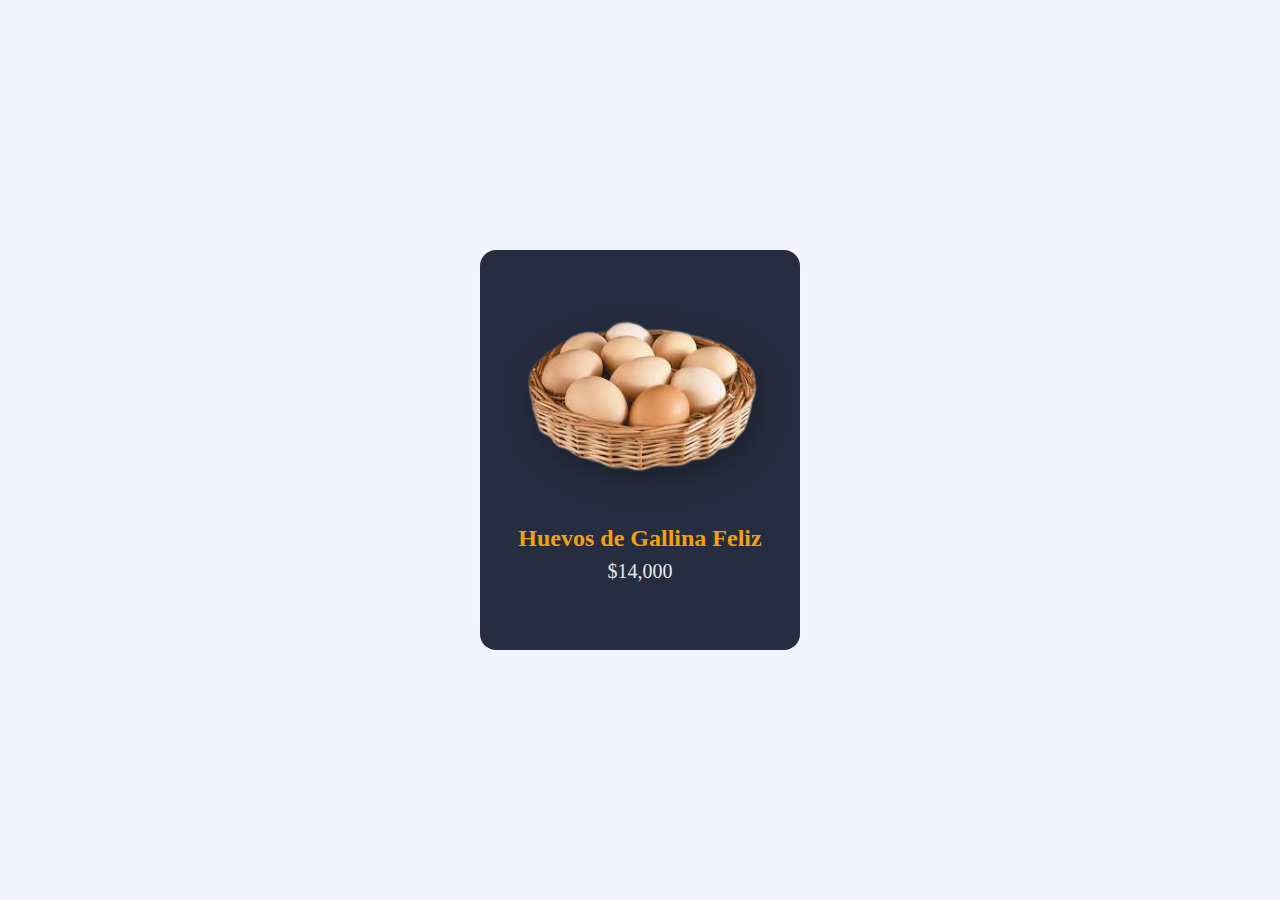
<file: producto_card/producto_card_huevos/index.html>
<!DOCTYPE html>
<html lang="es">

<head>
    <meta charset="UTF-8">
    <meta name="viewport" content="width=device-width, initial-scale=1.0">

    <link rel="stylesheet" href="./css/main.css">
    <title>Card de producto</title>
</head>

<body>
    <div class="container">
        <div class="card">
            <img src="./img/huevos1-removebg-preview.png" alt="" class="card__img">

            <div class="card__data">
                <h1 class="card__title">Huevos de Gallina Feliz</h1>
                <span class="card__preci">$14,000</span>
                <p class="card__description">Gallinas criadas al aire libre garantizando su comportamiento natural y
                    libres de estrés..</p>
                <a href="#" class="card__button">Comprar ahora!</a>
            </div>
        </div>
    </div>
</body>

</html>
</file>
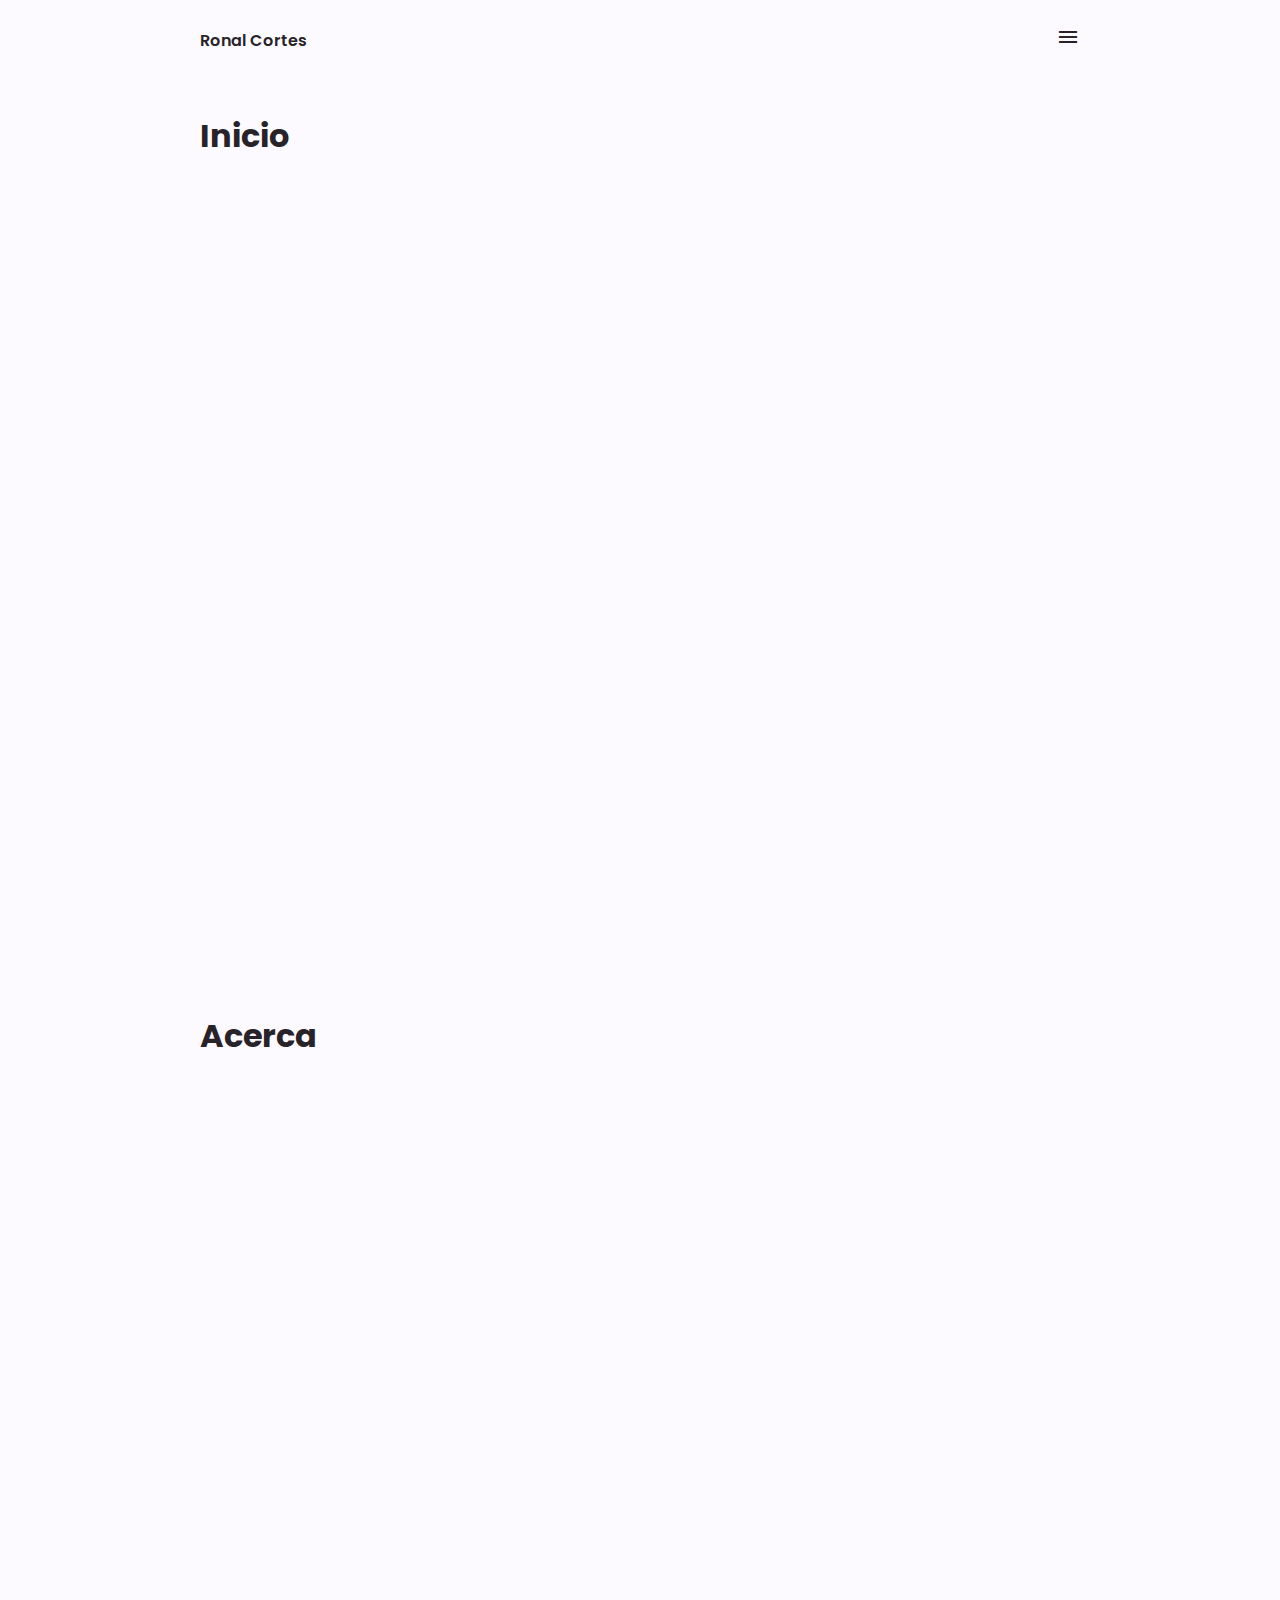
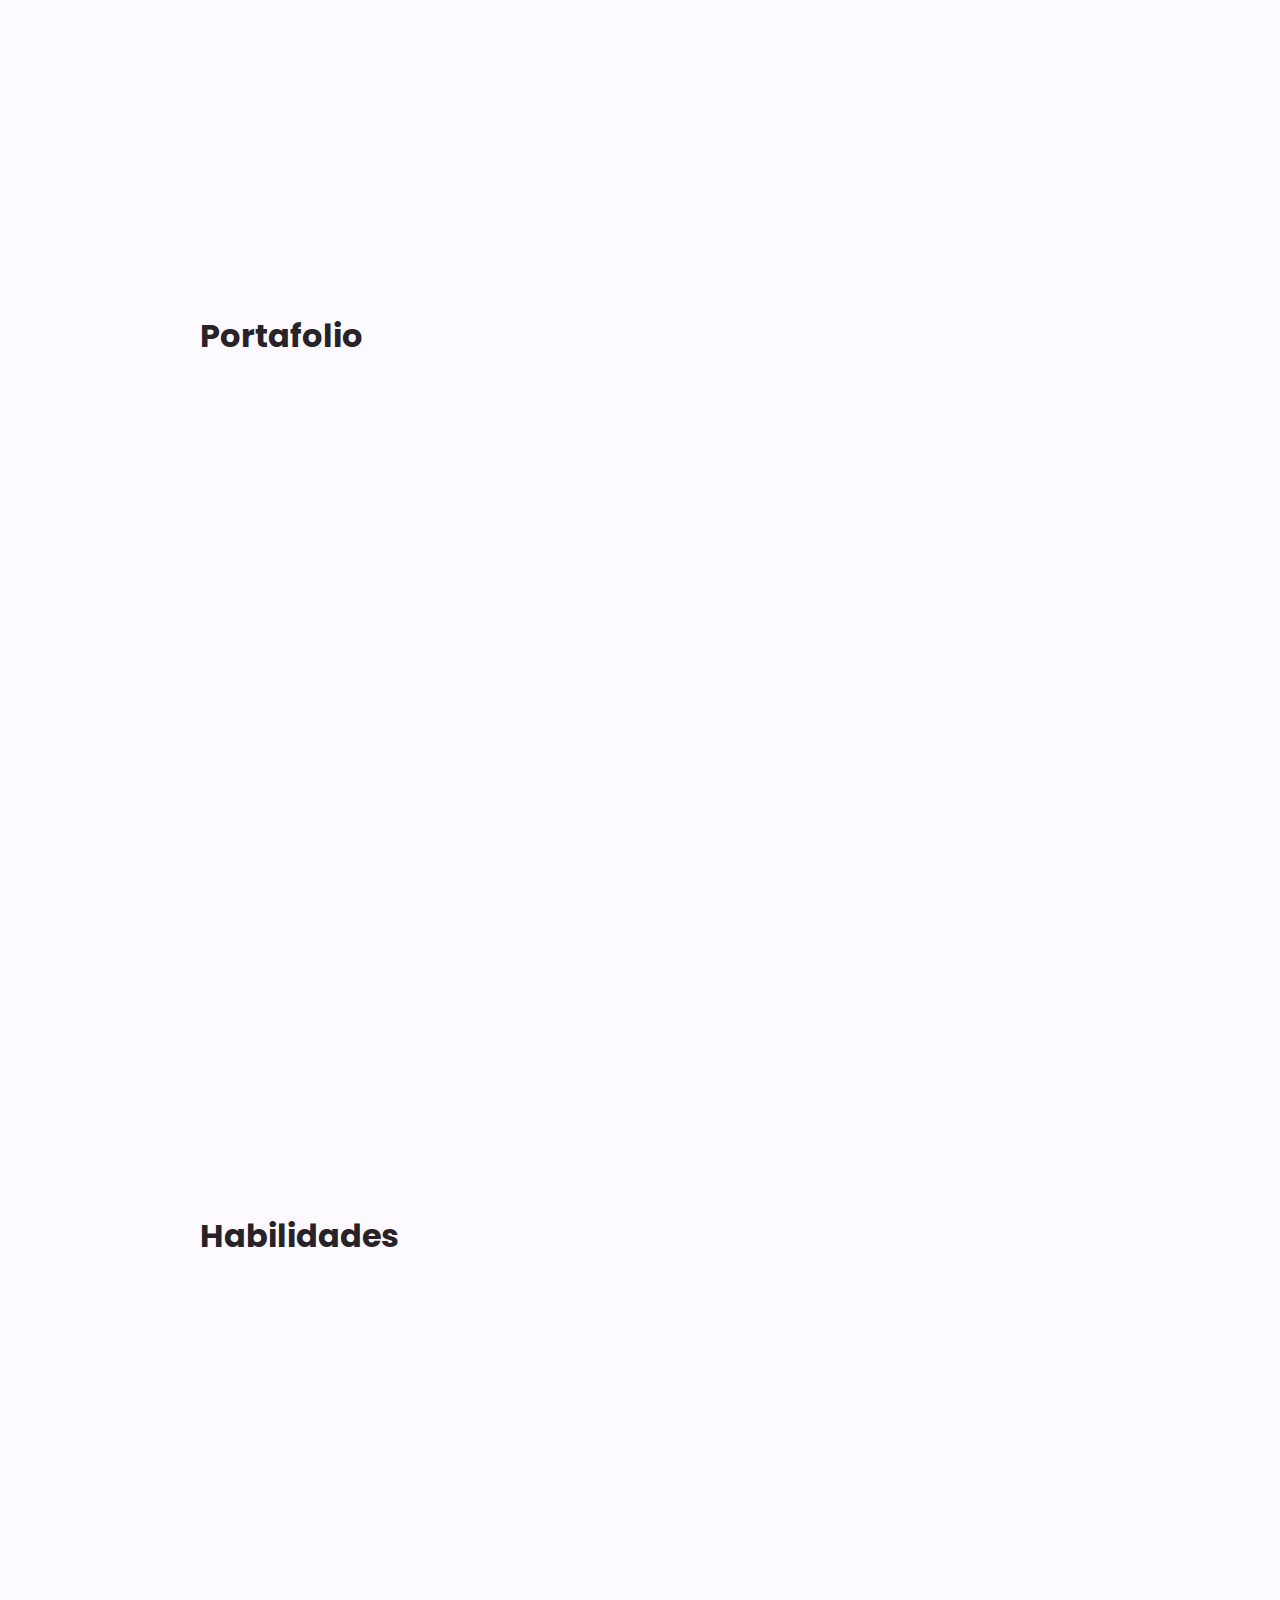
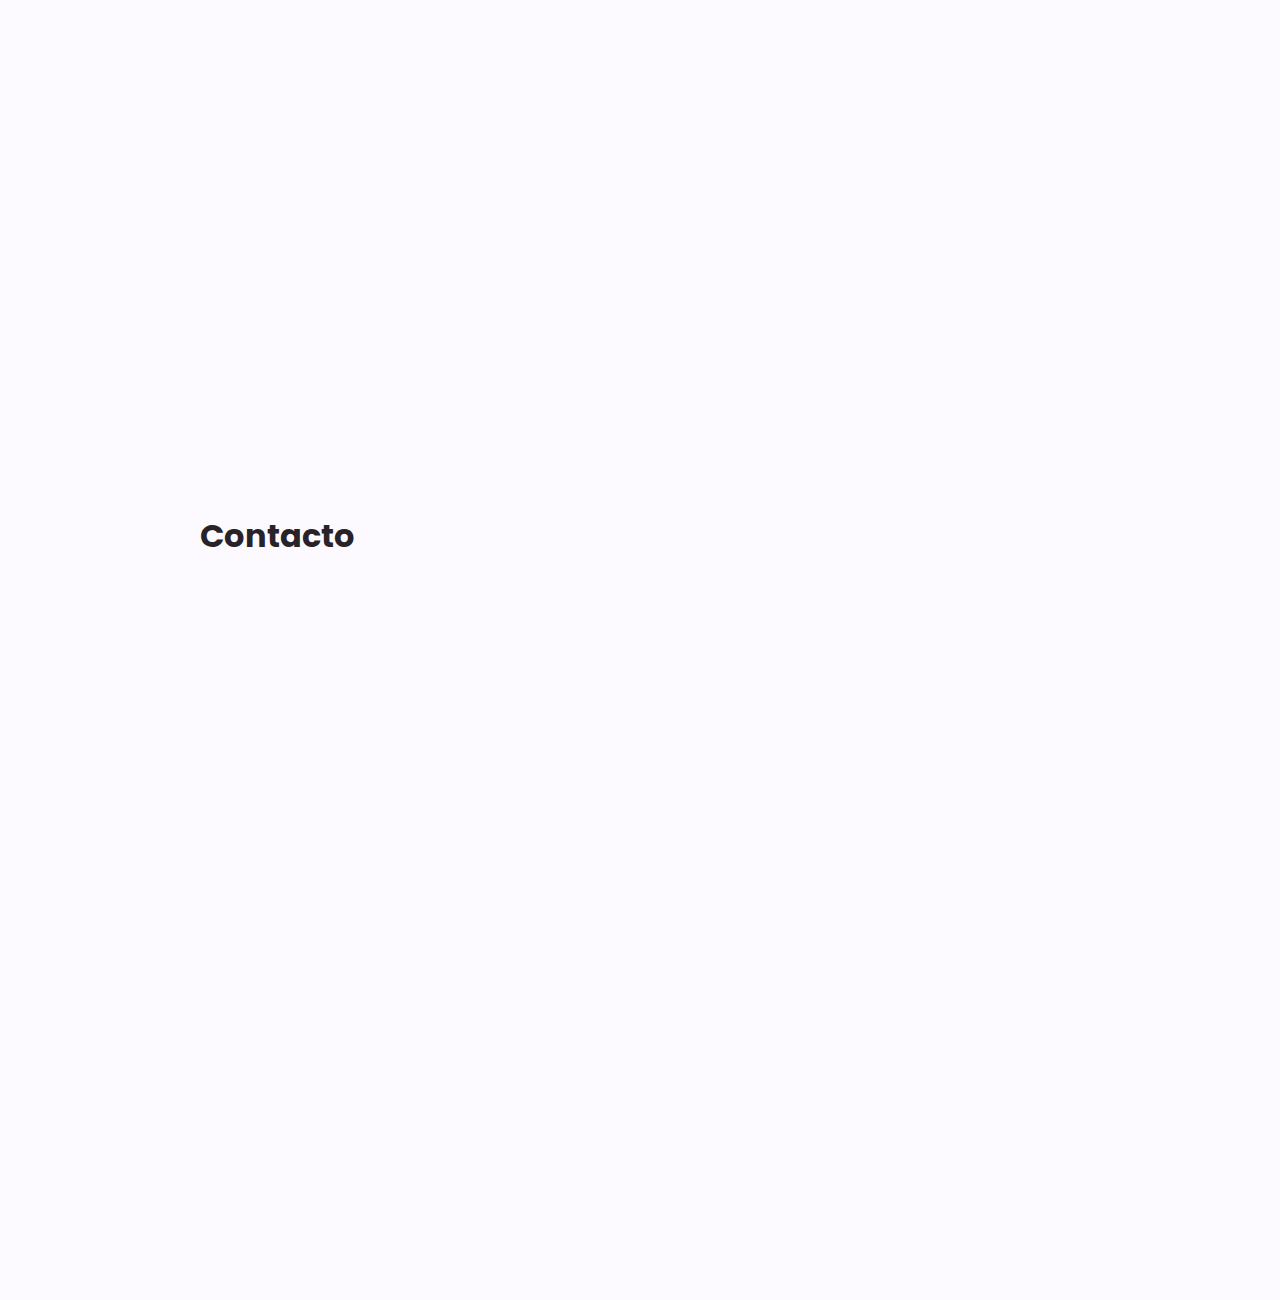
<file: proyecto sass navbar/sas navbar personalizado/index.html>
<!DOCTYPE html>
<html lang="es">

<head>
    <meta charset="UTF-8">
    <meta name="viewport" content="width=device-width, initial-scale=1.0">
    <title>NavBar</title>
    <link rel="stylesheet" href="css/main.css">
    <link href="https://fonts.googleapis.com/icon?family=Material+Icons" rel="stylesheet">
</head>

<body>
    <nav class="nav" id="nav">
        <div class="div nav__menu container" id="nav-menu">
            <div class="nav__shape"></div>
            <div class="nav__close" id="nav-close">
                <span class="material-icons">
                    close
                </span>
            </div>
            <div class="nav__data">
                <div class="nav__mask">
                    <img src="./img/img4.png" alt="foto perfil">
                </div>
                <span class="nav_saludo">Hola, yo soy</span>
                <h1 class="nav_name">Ronal<br>Cortes</h1>
            </div>
            
            <ul class="nav__list">
                <li class="nav__item">
                    <a href="#inicio" class="nav__link active-link">
                        <span class="material-icons"> home </span>
                        Inicio
                    </a>
                </li>

                <li class="nav__item">
                    <a href="#acerca" class="nav__link active-link">
                        <span class="material-icons">
                            account_circle
                        </span>
                        Acerca
                    </a>
                </li>
                <li class="nav__item">
                    <a href="#portafolio" class="nav__link active-link">
                        <span class="material-icons">
                            work
                        </span>
                        Hoja de vida
                    </a>
                </li>
                <li class="nav__item">
                    <a href="#habilidades" class="nav__link active-link">
                        <span class="material-icons">
                            bookmarks
                        </span>
                        Habilidades
                    </a>
                </li>
                <li class="nav__item">
                    <a href="#contacto" class="nav__link active-link">
                        <span class="material-icons">
                            message
                        </span>
                        Contacto
                    </a>
                </li>
            </ul>
        </div>
    </nav>
    

    <main class="main" id="main">
        <!--encabezado-->
        <header class="header" id="header">
            <nav class="header__nav container">
                <a href="#" class="header__logo">Ronal Cortes</a>

                <div class="header__toggle" id="header-toggle">
                    <span class="material-icons">
                        menu
                    </span>
                </div>
            </nav>
        </header>
        <section class="section section__height container" id="inicio">
            <h1>Inicio</h1>
        </section>
        <section class="section section__height container" id="acerca">
            <h1>Acerca</h1>
        </section>
        <section class="section section__height container" id="portafolio">
            <h1>Portafolio</h1>
        </section>
        <section class="section section__height container" id="habilidades">
            <h1>Habilidades</h1>
        </section>
        <section class="section section__height container" id="contacto">
            <h1>Contacto</h1>
        </section>




    </main>

    <script src="js/main.js"></script>


</body>

</html>
</file>
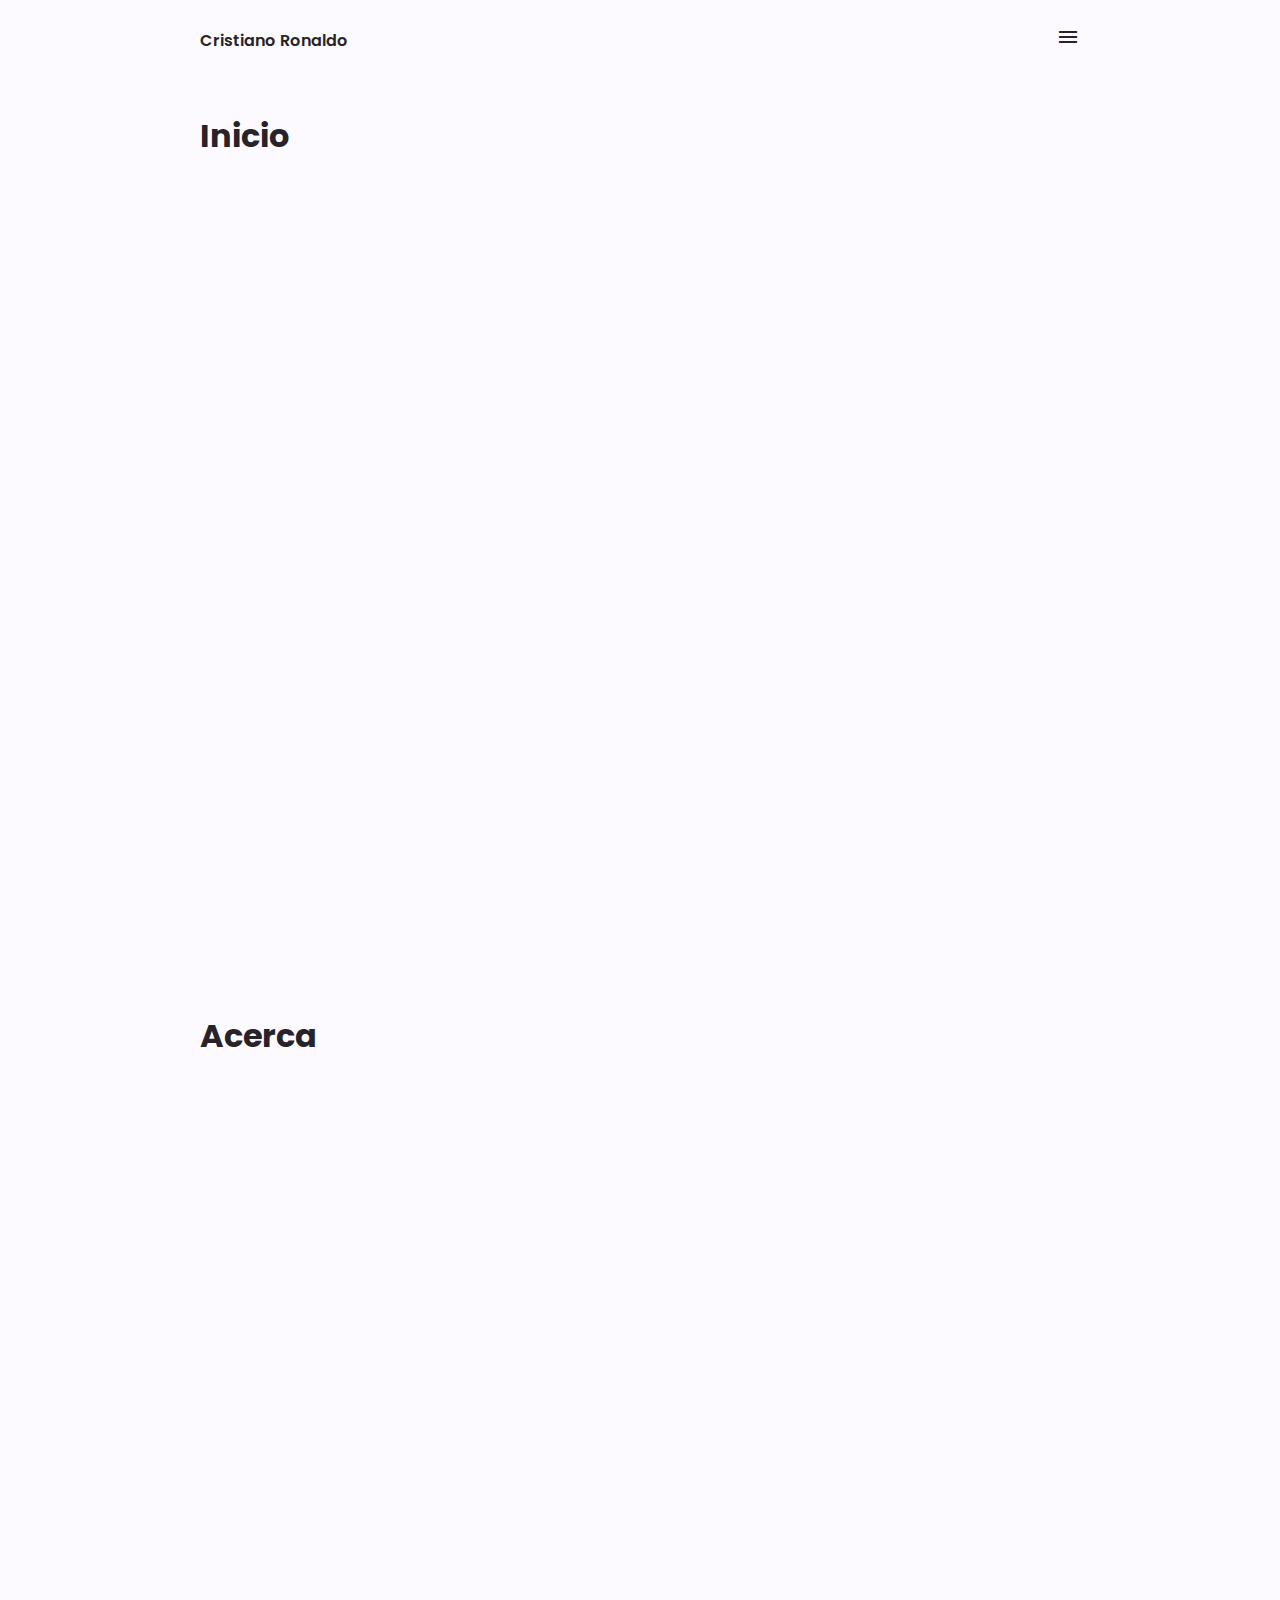
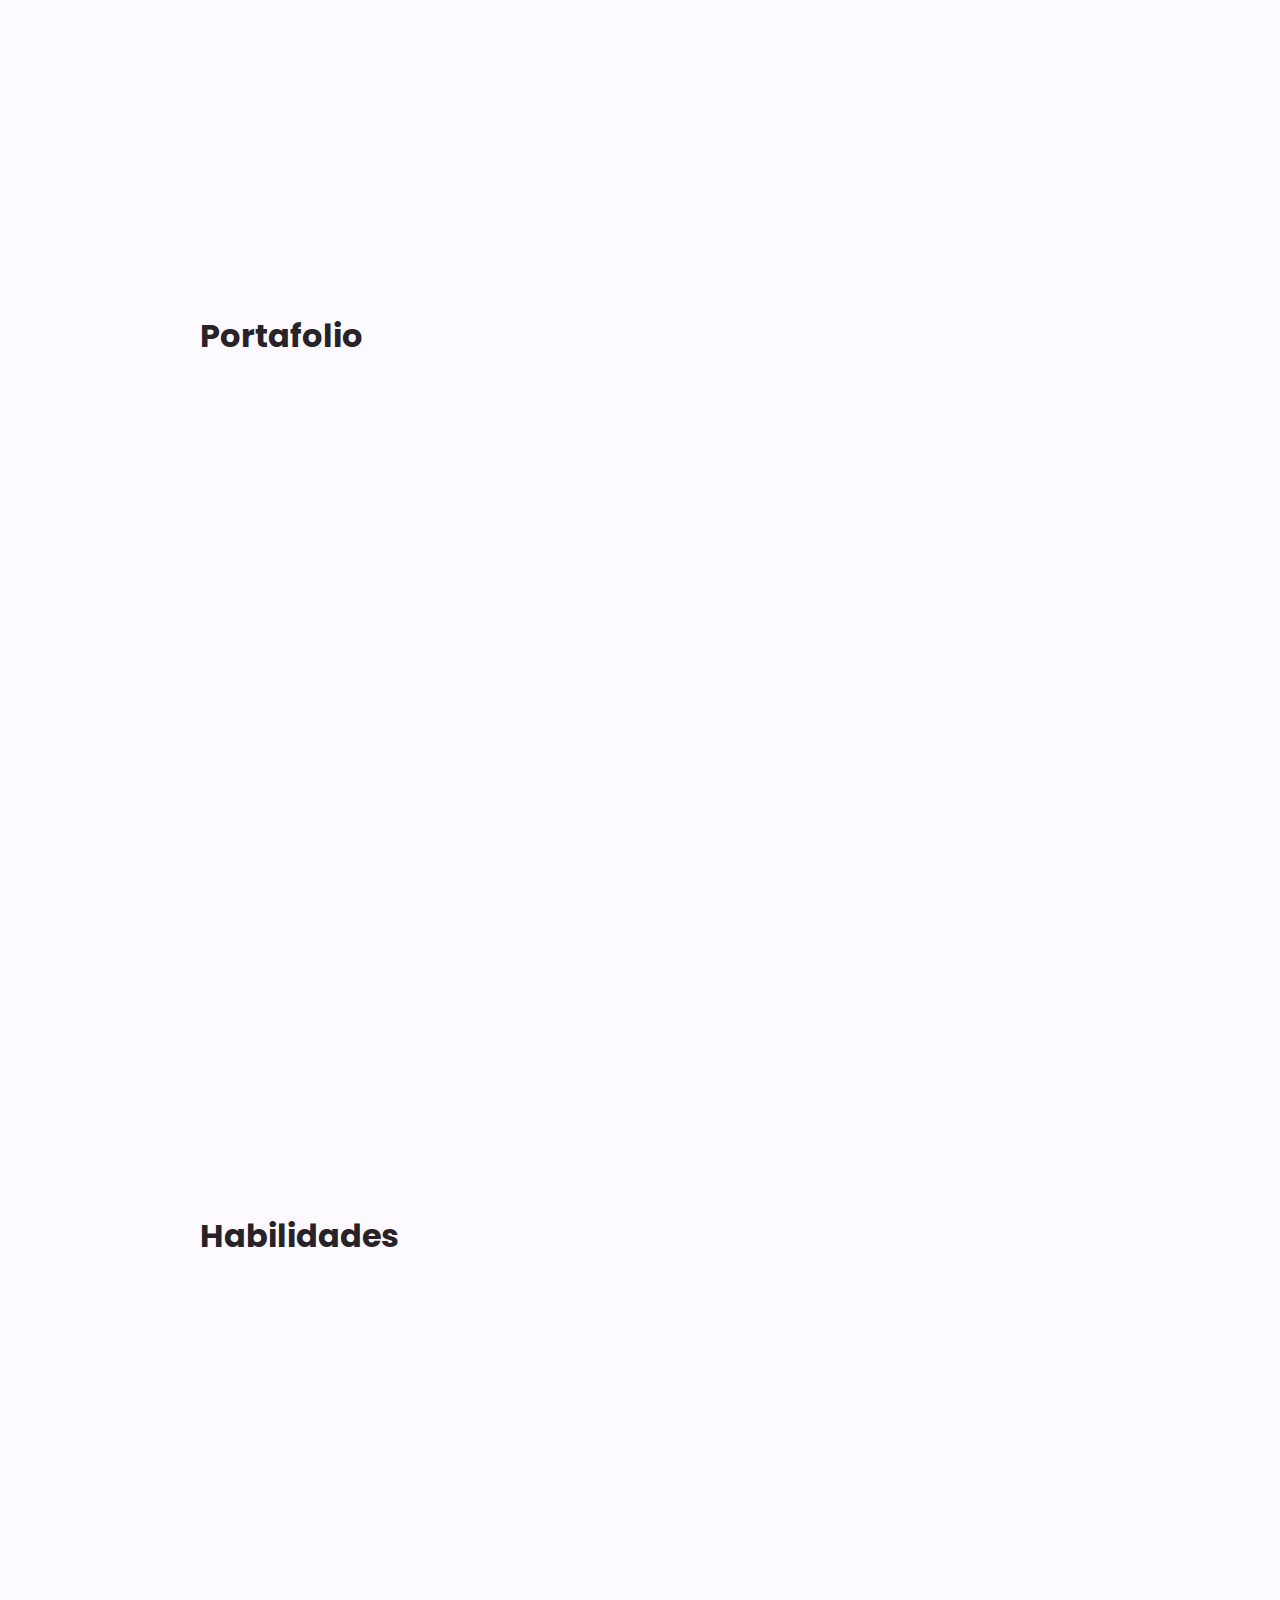
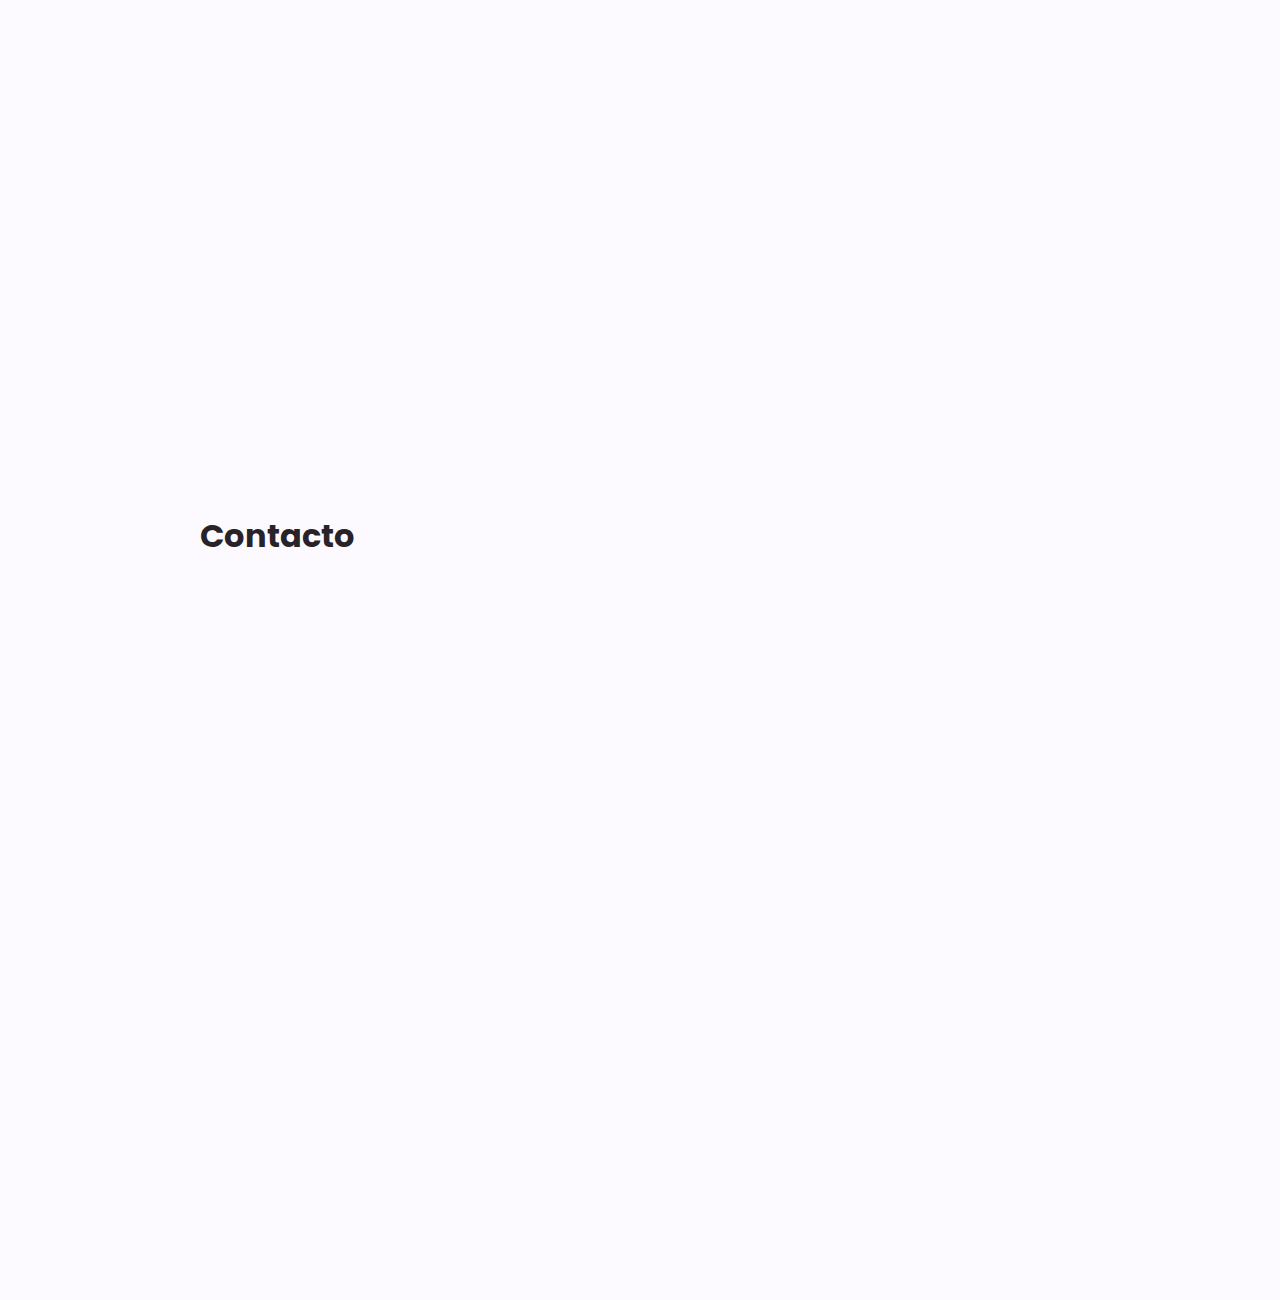
<file: proyecto sass navbar/sas navbar/index.html>
<!DOCTYPE html>
<html lang="es">

<head>
    <meta charset="UTF-8">
    <meta name="viewport" content="width=device-width, initial-scale=1.0">
    <title>NavBar</title>
    <link rel="stylesheet" href="css/main.css">
    <link href="https://fonts.googleapis.com/icon?family=Material+Icons" rel="stylesheet">
</head>

<body>
    <nav class="nav" id="nav">
        <div class="div nav__menu container" id="nav-menu">
            <div class="nav__shape"></div>
            <div class="nav__close" id="nav-close">
                <span class="material-icons">
                    close
                </span>
            </div>
            <div class="nav__data">
                <div class="nav__mask">
                    <img src="./img/cristiano.png" alt="foto perfil">
                </div>
                <span class="nav_saludo">Hola, yo soy</span>
                <h1 class="nav_name">Cristiano <br>Ronaldo</h1>
            </div>
            
            <ul class="nav__list">
                <li class="nav__item">
                    <a href="#inicio" class="nav__link active-link">
                        <span class="material-icons"> home </span>
                        Inicio
                    </a>
                </li>

                <li class="nav__item">
                    <a href="#acerca" class="nav__link active-link">
                        <span class="material-icons">
                            account_circle
                        </span>
                        Acerca
                    </a>
                </li>
                <li class="nav__item">
                    <a href="#portafolio" class="nav__link active-link">
                        <span class="material-icons">
                            work
                        </span>
                        Hoja de vida
                    </a>
                </li>
                <li class="nav__item">
                    <a href="#habilidades" class="nav__link active-link">
                        <span class="material-icons">
                            bookmarks
                        </span>
                        Habilidades
                    </a>
                </li>
                <li class="nav__item">
                    <a href="#contacto" class="nav__link active-link">
                        <span class="material-icons">
                            message
                        </span>
                        Contacto
                    </a>
                </li>
            </ul>
        </div>
    </nav>
    

    <main class="main" id="main">
        <!--encabezado-->
        <header class="header" id="header">
            <nav class="header__nav container">
                <a href="#" class="header__logo">Cristiano Ronaldo</a>

                <div class="header__toggle" id="header-toggle">
                    <span class="material-icons">
                        menu
                    </span>
                </div>
            </nav>
        </header>
        <section class="section section__height container" id="inicio">
            <h1>Inicio</h1>
        </section>
        <section class="section section__height container" id="acerca">
            <h1>Acerca</h1>
        </section>
        <section class="section section__height container" id="portafolio">
            <h1>Portafolio</h1>
        </section>
        <section class="section section__height container" id="habilidades">
            <h1>Habilidades</h1>
        </section>
        <section class="section section__height container" id="contacto">
            <h1>Contacto</h1>
        </section>




    </main>

    <script src="js/main.js"></script>


</body>

</html>
</file>
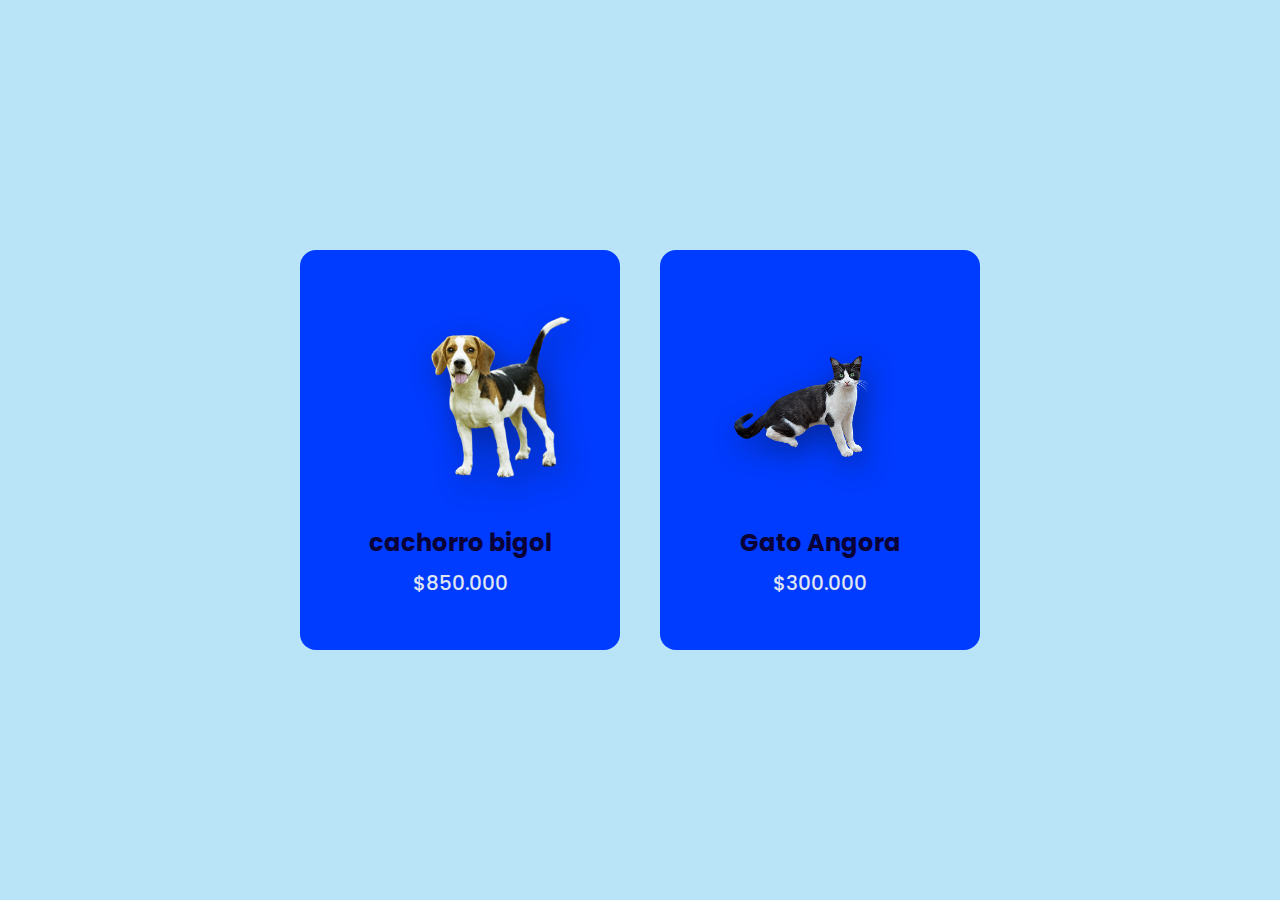
<file: producto_card/producto_card_personalizado/main.html>
<!DOCTYPE html>
<html lang="es">
  <head>
    <meta charset="UTF-8" />
    <meta name="viewport" content="width=device-width, initial-scale=1.0" />
    <!--css-->
    <link rel="stylesheet" href="css/main.css">
    <title>Card de productos</title>
  </head>
  <body>
    <div class="container">
      <div class="card">
        <img src="./img/2.png" alt="" class="card__img" />
        <!--div class=""card_content"-->
        <div class="card__data">
          <h1 class="card__title">cachorro bigol</h1>
          <span class="card__preci">$850.000</span>
          <p class="card__description">
            cachorro bigol muy jugueton el mejor compañero del mundo
          </p>
          <a href="#" class="card__button">Comprar ahora</a>
        </div>
        <!--</div>-->
      </div>
      <div class="card">
        <img src="./img/TRF.png" alt="" class="card__img" />
        <!--div class=""card_content"-->
        <div class="card__data">
          <h1 class="card__title">Gato Angora</h1>
          <span class="card__preci">$300.000</span>
          <p class="card__description">
            Gato Angora autentico muy jugueton el mejor compañero
          </p>
          <a href="#" class="card__button">Comprar ahora</a>
        </div>
        <!--</div>-->
      </div>
    </div>
  </body>
</html>
</file>
<file: producto_card/producto_card_huevos/css/main.css>
@import url("https://fonts.googleapis.com/css2?family=Poppins:wght@400;500;600&display=swap");
:root {
  --first-color: #F2A20C;
  --white-color: #E9EAEC;
  --dark-color: #272D40;
  --dark-color-lighten: #F2F4FF;
  --BODY-FONT: "Poppins", sans-serif;
  --h1-font-size: 1.5rem;
  --h2-font-size: 1.25rem;
  --normal-font-size: 1rem;
  --small-font-size: .875rem;
}

*, ::before, ::after {
  -webkit-box-sizing: border-box;
          box-sizing: border-box;
}

body {
  margin: 0;
  padding: 0;
  font-family: var(--body-font);
  font-size: var(--normal-font-size);
}

h1, p {
  margin: 0;
}

a {
  text-decoration: none;
}

img {
  max-width: 100%;
  height: auto;
}

.container {
  height: 100vh;
  display: -webkit-box;
  display: -ms-flexbox;
  display: flex;
  -webkit-box-pack: center;
      -ms-flex-pack: center;
          justify-content: center;
  -webkit-box-align: center;
      -ms-flex-align: center;
          align-items: center;
  background-color: var(--dark-color-lighten);
}

.card {
  width: 320px;
  height: 400px;
  background-color: var(--dark-color);
  border-radius: 1rem;
  padding: 4rem 2rem 0;
  color: var(--white-color);
  overflow-y: hidden;
}
.card__img {
  position: absolute;
  width: 260px;
  -webkit-filter: drop-shadow(5px 10px 15px rgba(8, 9, 13, 0.4));
          filter: drop-shadow(5px 10px 15px rgba(8, 9, 13, 0.4));
}
.card__data {
  -webkit-transform: translateY(13.2rem);
          transform: translateY(13.2rem);
  text-align: center;
}
.card__title {
  font-size: var(--h1-font-size);
  color: var(--first-color);
  margin-bottom: 0.5rem;
}
.card__preci {
  display: inline-block;
  font-size: var(--h2-font-size);
  font-weight: 500;
  margin-bottom: 1.25rem;
}
.card__description {
  font-size: var(--small-font-size);
  text-align: initial;
  margin-bottom: 1.25rem;
  opacity: 0;
}
.card__button {
  display: block;
  width: -webkit-max-content;
  width: -moz-max-content;
  width: max-content;
  padding: 0.75rem 2rem;
  background-color: var(--first-color);
  color: var(--white-color);
  border-radius: 0.5rem;
  font-weight: 600;
  -webkit-transition: 0.2s;
  transition: 0.2s;
  opacity: 0;
}
.card__button:hover {
  -webkit-box-shadow: 0 18px 40px -12px rgba(242, 162, 12, 0.35);
          box-shadow: 0 18px 40px -12px rgba(242, 162, 12, 0.35);
}
.card__img, .card__data, .card__title, .card__preci .card__description {
  -webkit-transition: 0.5s;
  transition: 0.5s;
}

.card:hover .card__img {
  -webkit-transform: translate(-1.5rem, -9.5rem) rotate(-30deg);
          transform: translate(-1.5rem, -9.5rem) rotate(-30deg);
}
.card:hover .card__data {
  -webkit-transform: translateY(4.8rem);
          transform: translateY(4.8rem);
}
.card:hover .card__title {
  -webkit-transform: translateX(-2.3rem);
          transform: translateX(-2.3rem);
  margin-bottom: 0;
}
.card:hover .card_preci {
  -webkit-transform: translateX(-6.8rem);
          transform: translateX(-6.8rem);
}
.card:hover .card__description,
.card:hover .card__button {
  -webkit-transition-delay: 0.2s;
          transition-delay: 0.2s;
  opacity: 1;
}/*# sourceMappingURL=main.css.map */
</file>
<file: proyecto sass navbar/sas navbar personalizado/css/main.css>
@charset "UTF-8";
@import url("https://fonts.googleapis.com/css2?family=Poppins:wght@400;500;600&display=swap");
:root {
  --header-height: 3.5rem;
  /*==colores: modo HSL ==*/
  --first-color: hsl(229, 90%, 51%);
  --first-color-shape: hsl(241, 33%, 32%);
  --title-color: hsl(273, 8%, 15%);
  --text-color: hsl(273, 4%, 45%);
  --body-color: hsl(273, 100%, 99%);
  --container-color: hsl(0, 0%, 100%);
  --title-color-dark: hsl(273, 83%, 98%);
  --text-color-dark: hsl(246, 21%, 56%);
  --container-color-dark: hsl(241, 73%, 36%);
  /*==tipografia y tipos de letra ==*/
  --body-font:"poppins", sans-serif;
  --big-font-size: 1.5rem;
  --normal-font-size: .938rem;
  --small-font-size: .813rem;
  /*==tipografia responsive ==*/
  --z-fixed: 100;
}
@media screen and (min-width: 968px) {
  :root {
    --big-font-size: 2rem;
    --normal-font-size: 1rem;
    --small-font-size: .875rem;
  }
}

/*== codigo diseño basico ==*/
* {
  box-sizing: border-box;
  padding: 0;
  margin: 0;
}

html {
  scroll-behavior: smooth;
  overflow-x: hidden;
}

body {
  font-family: var(--body-font);
  font-size: var(--normal-font-size);
  color: var(--text-color);
  overflow-x: hidden;
}

h1, h2, h3 {
  color: var(--title-color);
}

ul {
  list-style: none;
}

a {
  text-decoration: none;
}

img {
  width: 100px;
  height: auto;
}

.container {
  max-width: 1024px;
  margin-left: 1.5rem;
  margin-right: 1.5rem;
}

.section {
  padding: 4.5rem 0 1rem;
}
.section__height {
  height: 100vh;
}

.nav {
  background-color: var(--container-color-dark);
  padding-top: 2rem;
  position: fixed;
  top: 0;
  left: 0;
  width: 100%;
  height: 100vh;
}
.nav__shape {
  width: 200px;
  height: 200px;
  background-color: var(--first-color-shape);
  border-radius: 50%;
  position: absolute;
  top: 2rem;
  left: -2rem;
  filter: blur(90px);
}
.nav__close {
  position: relative;
  display: inline-flex;
  font-size: 1.8rem;
  color: var(--text-color-dark);
  cursor: pointer;
  margin-bottom: 3.5rem;
}
.nav__img {
  width: 80px;
}
.nav__mask {
  width: 80px;
  height: 80px;
  background: linear-gradient(224deg, rgb(4, 0, 255) -2%, rgb(49, 4, 247) 97%);
  border-radius: 1.5rem;
  overflow: hidden;
  display: flex;
  justify-content: center;
  align-items: stretch;
  margin-bottom: 1rem;
}
.nav__data {
  position: relative;
  margin-bottom: 3rem;
}
.nav__saludo {
  display: block;
  color: var(--text-color-dark);
  font-size: var(--normal-font-size);
  font-weight: 600;
  margin-bottom: 0.25rem;
}
.nav__name {
  color: var(--title-color-dark);
  font-size: var(--big-font-size);
  line-height: 130%;
}
.nav__list {
  display: flex;
  flex-direction: column;
  row-gap: 1.5rem;
}
.nav__link {
  color: var(--text-color-dark);
  display: inline-flex;
  align-items: center;
  -moz-column-gap: 1rem;
       column-gap: 1rem;
  font-size: var(--small-font-size);
  font-weight: 500;
  transition: 0.3s;
}
.nav__link i {
  font-size: 1.15rem;
}
.nav__link:hover {
  color: var(--title-color-dark);
}

.main {
  position: relative;
  background-color: var(--body-color);
  transition: 0.4s;
}

.header {
  width: 100%;
  background-color: var(--body-color);
  position: fixed;
  top: 0;
  left: 0;
  z-index: var(--z-fixed);
}
.header__nav {
  height: var(--header-height);
  display: flex;
  justify-content: space-between;
  align-items: center;
}
.header__logo, .header__toggle {
  color: var(--title-color);
}
.header__logo {
  font-weight: 600;
}
.header__toggle {
  font-size: 1.15rem;
  cursor: pointer;
}

.show-menu {
  transform: translate(40%);
}

.scroll-header {
  box-shadow: 0 1px 4px hsla(0deg, 4%, 15%, 0.1);
}

.active-link {
  color: var(--text-color-dark);
}

/*== Dispositivos mobiles==*/
@media screen and (max-width: 640px) {
  .container {
    margin-left: 1rem;
    margin-right: 1rem;
  }
  .show-menu {
    transform: translate(40%);
  }
}
/*==tabletas==*/
@media screen and (max-width: 1023px) {
  .container {
    margin-left: 1rem;
    margin-right: 1rem;
  }
  .show-menu {
    transform: translate(30%);
  }
}
/*== Equipos de escritorio==*/
@media screen and (min-width: 1024px) {
  .container {
    margin-left: 200px;
    margin-right: 200px;
  }
  .section {
    padding: 7rem 0 2rem;
  }
  .header__nav {
    height: calc(var(--header-height) + 1.5rem);
  }
  .nav__shape {
    width: 150px;
    height: 150px;
  }
  .nav__mask {
    width: 100px;
    height: 100px;
    border-radius: 2rem;
    margin-bottom: 2rem;
  }
  .nav__img {
    width: 100px;
  }
  .nav__link {
    font-size: --big-font-size;
  }
  .nav__link__span {
    font-size: 2rem;
  }
  .show-menu {
    transform: translate(40%);
  }
}/*# sourceMappingURL=main.css.map */
</file>
<file: proyecto sass navbar/sas navbar/css/main.css>
@charset "UTF-8";
@import url("https://fonts.googleapis.com/css2?family=Poppins:wght@400;500;600&display=swap");
:root {
  --header-height: 3.5rem;
  /*==colores: modo HSL ==*/
  --first-color: hsl(273, 97%, 66%);
  --first-color-shape: hsl(253, 33%, 32%);
  --title-color: hsl(273, 8%, 15%);
  --text-color: hsl(273, 4%, 45%);
  --body-color: hsl(273, 100%, 99%);
  --container-color: hsl(0, 0%, 100%);
  --title-color-dark: hsl(273, 83%, 98%);
  --text-color-dark: hsl(273, 21%, 56%);
  --container-color-dark: hsl(273, 80%, 14%);
  /*==tipografia y tipos de letra ==*/
  --body-font:"poppins", sans-serif;
  --big-font-size: 1.5rem;
  --normal-font-size: .938rem;
  --small-font-size: .813rem;
  /*==tipografia responsive ==*/
  --z-fixed: 100;
}
@media screen and (min-width: 968px) {
  :root {
    --big-font-size: 2rem;
    --normal-font-size: 1rem;
    --small-font-size: .875rem;
  }
}

/*== codigo diseño basico ==*/
* {
  -webkit-box-sizing: border-box;
          box-sizing: border-box;
  padding: 0;
  margin: 0;
}

html {
  scroll-behavior: smooth;
  overflow-x: hidden;
}

body {
  font-family: var(--body-font);
  font-size: var(--normal-font-size);
  color: var(--text-color);
  overflow-x: hidden;
}

h1, h2, h3 {
  color: var(--title-color);
}

ul {
  list-style: none;
}

a {
  text-decoration: none;
}

img {
  max-width: 100px;
  height: auto;
}

.container {
  max-width: 1024px;
  margin-left: 1.5rem;
  margin-right: 1.5rem;
}

.section {
  padding: 4.5rem 0 1rem;
}
.section__height {
  height: 100vh;
}

.nav {
  background-color: var(--container-color-dark);
  padding-top: 2rem;
  position: fixed;
  top: 0;
  left: 0;
  width: 100%;
  height: 100vh;
}
.nav__shape {
  width: 200px;
  height: 200px;
  background-color: var(--first-color-shape);
  border-radius: 50%;
  position: absolute;
  top: 2rem;
  left: -2rem;
  -webkit-filter: blur(90px);
          filter: blur(90px);
}
.nav__close {
  position: relative;
  display: -webkit-inline-box;
  display: -ms-inline-flexbox;
  display: inline-flex;
  font-size: 1.8rem;
  color: var(--text-color-dark);
  cursor: pointer;
  margin-bottom: 3.5rem;
}
.nav__img {
  width: 80px;
}
.nav__mask {
  width: 80px;
  height: 80px;
  background: linear-gradient(224deg, hsl(277deg, 81%, 55%) -2%, hsl(277deg, 97%, 83%) 97%);
  border-radius: 1.5rem;
  overflow: hidden;
  display: -webkit-box;
  display: -ms-flexbox;
  display: flex;
  -webkit-box-pack: center;
      -ms-flex-pack: center;
          justify-content: center;
  -webkit-box-align: stretch;
      -ms-flex-align: stretch;
          align-items: stretch;
  margin-bottom: 1rem;
}
.nav__data {
  position: relative;
  margin-bottom: 3rem;
}
.nav__saludo {
  display: block;
  color: var(--text-color-dark);
  font-size: var(--normal-font-size);
  font-weight: 600;
  margin-bottom: 0.25rem;
}
.nav__name {
  color: var(--title-color-dark);
  font-size: var(--big-font-size);
  line-height: 130%;
}
.nav__list {
  display: -webkit-box;
  display: -ms-flexbox;
  display: flex;
  -webkit-box-orient: vertical;
  -webkit-box-direction: normal;
      -ms-flex-direction: column;
          flex-direction: column;
  row-gap: 1.5rem;
}
.nav__link {
  color: var(--text-color-dark);
  display: -webkit-inline-box;
  display: -ms-inline-flexbox;
  display: inline-flex;
  -webkit-box-align: center;
      -ms-flex-align: center;
          align-items: center;
  -webkit-column-gap: 1rem;
     -moz-column-gap: 1rem;
          column-gap: 1rem;
  font-size: var(--small-font-size);
  font-weight: 500;
  -webkit-transition: 0.3s;
  transition: 0.3s;
}
.nav__link i {
  font-size: 1.15rem;
}
.nav__link:hover {
  color: var(--title-color-dark);
}

.main {
  position: relative;
  background-color: var(--body-color);
  -webkit-transition: 0.4s;
  transition: 0.4s;
}

.header {
  width: 100%;
  background-color: var(--body-color);
  position: fixed;
  top: 0;
  left: 0;
  z-index: var(--z-fixed);
}
.header__nav {
  height: var(--header-height);
  display: -webkit-box;
  display: -ms-flexbox;
  display: flex;
  -webkit-box-pack: justify;
      -ms-flex-pack: justify;
          justify-content: space-between;
  -webkit-box-align: center;
      -ms-flex-align: center;
          align-items: center;
}
.header__logo, .header__toggle {
  color: var(--title-color);
}
.header__logo {
  font-weight: 600;
}
.header__toggle {
  font-size: 1.15rem;
  cursor: pointer;
}

.show-menu {
  -webkit-transform: translate(40%);
          transform: translate(40%);
}

.scroll-header {
  -webkit-box-shadow: 0 1px 4px hsla(0deg, 4%, 15%, 0.1);
          box-shadow: 0 1px 4px hsla(0deg, 4%, 15%, 0.1);
}

.active-link {
  color: var(--text-color-dark);
}

/*== Dispositivos mobiles==*/
@media screen and (max-width: 640px) {
  .container {
    margin-left: 1rem;
    margin-right: 1rem;
  }
  .show-menu {
    -webkit-transform: translate(40%);
            transform: translate(40%);
  }
}
/*==tabletas==*/
@media screen and (max-width: 1023px) {
  .container {
    margin-left: 1rem;
    margin-right: 1rem;
  }
  .show-menu {
    -webkit-transform: translate(30%);
            transform: translate(30%);
  }
}
/*== Equipos de escritorio==*/
@media screen and (min-width: 1024px) {
  .container {
    margin-left: 200px;
    margin-right: 200px;
  }
  .section {
    padding: 7rem 0 2rem;
  }
  .header__nav {
    height: calc(var(--header-height) + 1.5rem);
  }
  .nav__shape {
    width: 150px;
    height: 150px;
  }
  .nav__mask {
    width: 100px;
    height: 100px;
    border-radius: 2rem;
    margin-bottom: 2rem;
  }
  .nav__img {
    width: 100px;
  }
  .nav__link {
    font-size: --big-font-size;
  }
  .nav__link__span {
    font-size: 2rem;
  }
  .show-menu {
    -webkit-transform: translate(40%);
            transform: translate(40%);
  }
}/*# sourceMappingURL=main.css.map */
</file>
<file: producto_card/producto_card_personalizado/css/main.css>
@charset "UTF-8";
@import url("https://fonts.googleapis.com/css2?family=Poppins:wght@400;500;600&display=swap");
/* ===variables===*/
:root {
  /*==colores==*/
  --first-color:#0a0236;
  --white-color:#e1e7f1;
  --dark-color:#003cff;
  --dark-color-lighten:#b9e3f7;
  /* === FUENTES Y TIPOGRAFIA ==*/
  --body-font:"poppins", sans-serif;
  --h1-font-size:1.5rem;
  --h2-font-size:1.25rem;
  --normaal-font-size:1rem;
  --small-font-size:.875rem;
}

/* === Base ==*/
*, ::before, ::after {
  box-sizing: border-box;
}

body {
  margin: 0;
  padding: 0;
  font-family: var(--body-font);
  font-size: var(--normaal-font-size);
}

h1, p {
  margin: 0;
}

a {
  text-decoration: none;
}

img {
  max-width: 100%;
  height: auto;
}

/*¨== CARD == */
.container {
  height: 100vh;
  display: flex;
  justify-content: center;
  align-items: center;
  background-color: var(--dark-color-lighten);
}

.card {
  width: 320px;
  height: 400px;
  margin: 20px;
  background-color: var(--dark-color);
  border-radius: 1rem;
  padding: 4rem 2rem 0;
  color: var(--white-color);
  overflow-y: hidden;
}
.card__img {
  position: absolute;
  width: 260px;
  filter: drop-shadow(5px 10px 15px rgba(8, 9, 13, 0.4));
}
.card__data {
  transform: translateY(13.2rem);
  text-align: center;
}
.card__title {
  font-size: var(--h1-font-size);
  color: var(--first-color);
  margin-bottom: 0.5rem;
}
.card__preci {
  display: inline-block;
  font-size: var(--h2-font-size);
  font-weight: 500;
  margin-bottom: 1.25rem;
}
.card__description {
  font-size: var(--small-font-size);
  text-align: initial;
  margin-bottom: 1.25rem;
  opacity: 0;
}
.card__button {
  display: block;
  width: -webkit-max-content;
  width: -moz-max-content;
  width: max-content;
  padding: 0.75rem 2rem;
  background-color: var(--first-color);
  color: var(--white-color);
  border-radius: 0.5rem;
  font-weight: 600;
  transition: 0.2s;
  opacity: 0;
}
.card__button:hover {
  box-shadow: 0 18px 40px -12px rgba(242, 162, 12, 0.35);
}
.card__img, .card__data, .card__title, .card__preci, .card__description {
  transition: 0.5s;
}

/*hover card effect */
.card:hover .card__img {
  transform: translate(-1.5rem, -9.5rem) rotate(-30deg);
}
.card:hover .card__data {
  transform: translateY(4.8rem);
}
.card:hover .card__title {
  transform: translateX(-2.3rem);
  margin-bottom: 0;
}
.card:hover .card__preci {
  transform: translateX(-6.8rem);
}
.card:hover .card__description,
.card:hover .card__button {
  transition-delay: 0.2s;
  opacity: 1;
}/*# sourceMappingURL=main.css.map */
</file>
